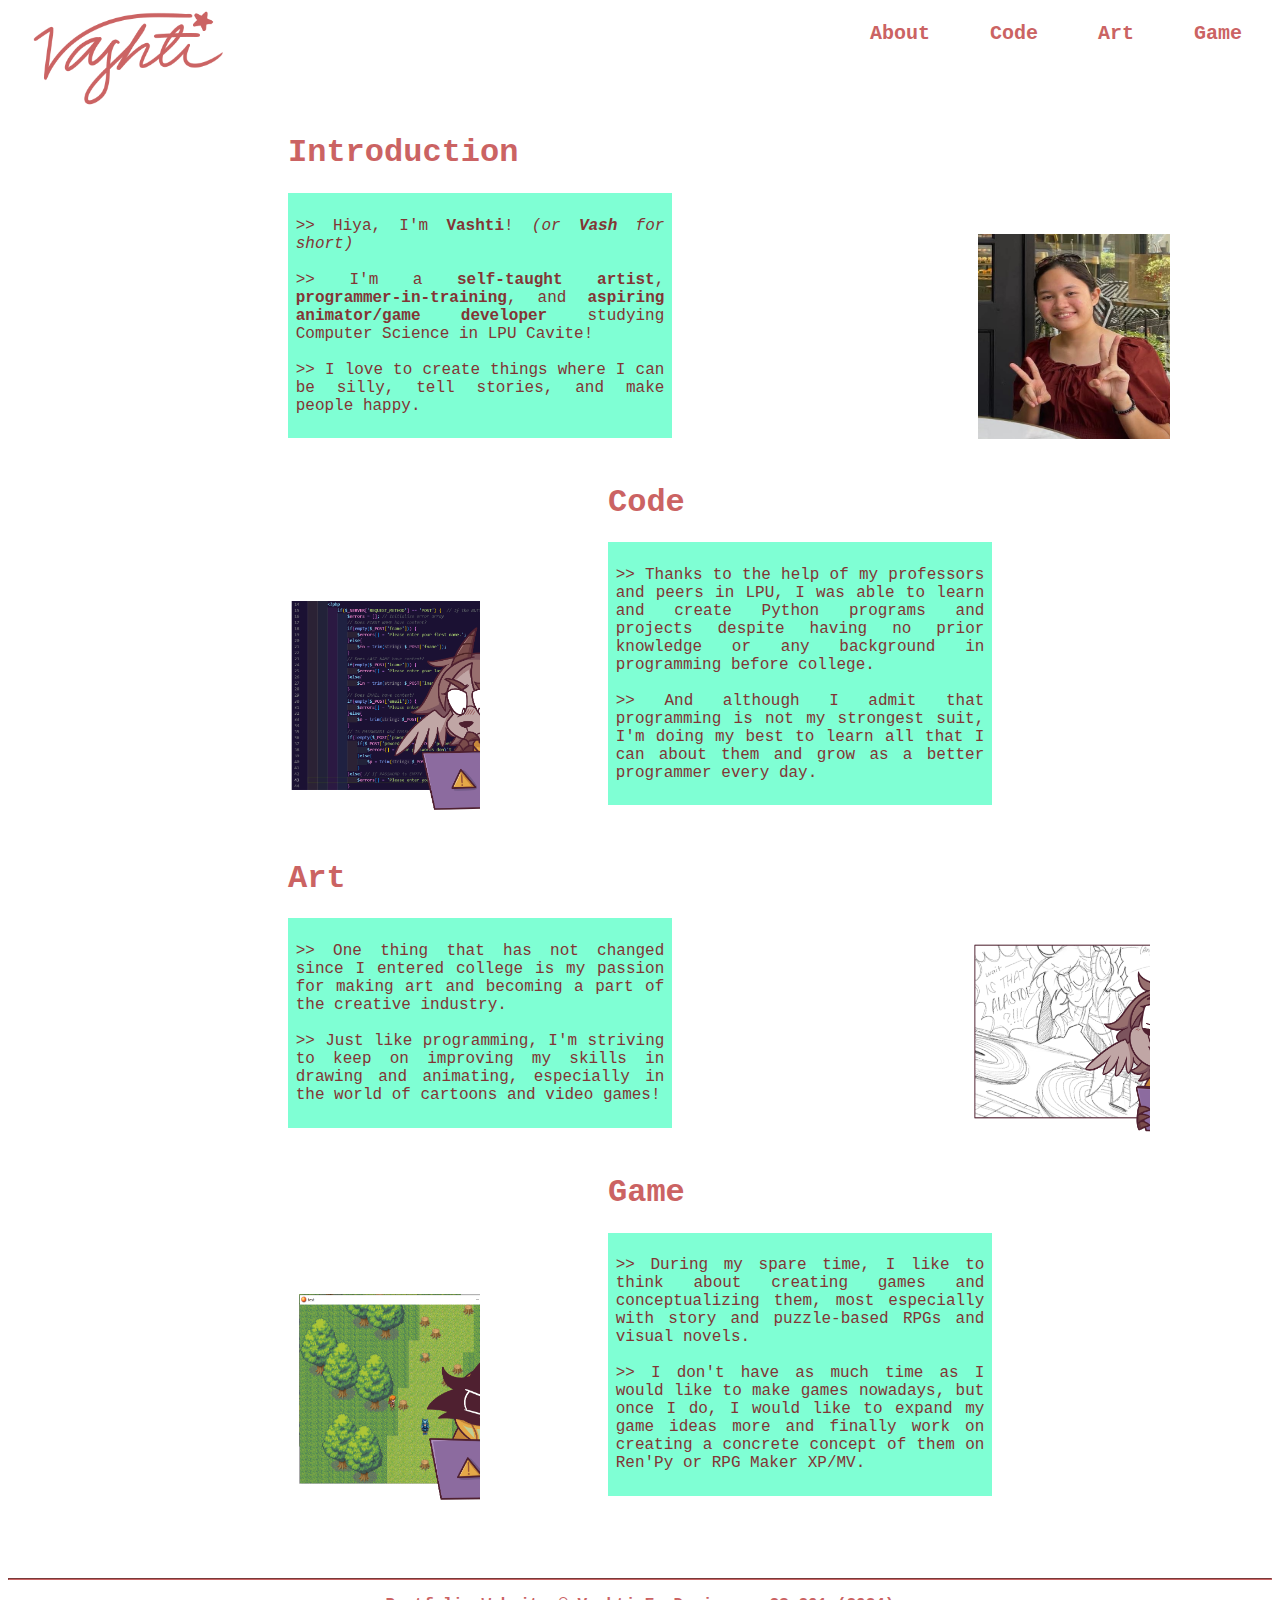
<file: index.html>
<!DOCTYPE html>
<html lang=en>
	<head>
		<title>Domingo Portfolio</title>
		<meta charset=utf-8>
		<link rel="stylesheet" type="text/css" href="design.css">
    </head>
    
    <body class="body-bg">
        <div id="nav">
            <link rel="stylesheet" href="https://cdnjs.cloudflare.com/ajax/libs/font-awesome/4.7.0/css/font-awesome.min.css">
            <div class="nav-logo-image">
                <a href="index.html"><img src="name-logo.png" width="200" height="100"></a>
            </div>
            <div class="topnav">
                <div class="topnav-right">
                    <a href="About_Page.html">About</a> <!-- Add further details here (especially real images and educational background) -->
                    <a href="Code_Page.html">Code</a> <!-- Add hyperlinks to this -->
                    <a href="https://www.tumblr.com/veevoosh">Art</a> <!-- Link to Tumblr -->
                    <a href="https://sbdnf.itch.io/">Game</a> <!-- Link to itch.io --> 
                </div>
            </div>
        </div>

        <div id="content">
            <div class="intro-text">
                <br>
                <br>
                <br>
                <h1 class="intro-header">Introduction</h1>
                <div class="intro-text-bg">
                    <p>
                        >> Hiya, I'm <b>Vashti</b>! <i>(or <b>Vash</b> for short)</i>
                        <br>
                        <br>
                        >> I'm a <b>self-taught artist</b>, <b>programmer-in-training</b>, and <b>aspiring animator/game developer</b> studying Computer Science in LPU Cavite!
                        <br>
                        <br>
                        >> I love to create things where I can be silly, tell stories, and make people happy.
                    </p>
                </div>
                <div class="intro-image"> <!-- Change to real image --> 
                    <img src="about.JPG" width="200" height="205">
                </div>
            </div>
            <div class="code-text">
                <br>
                <h1 class="code-header">Code</h1>
                <div class="code-text-bg">
                    <p>
                        >> Thanks to the help of my professors and peers in LPU, I was able to learn and create Python programs and projects despite having no prior knowledge or any background in programming before college.
                        <br>
                        <br>
                        >> And although I admit that programming is not my strongest suit, I'm doing my best to learn all that I can about them and grow as a better programmer every day.
                    </p>
                </div>
                <div class="code-image">
                    <img src="code.png" width="310" height="230">
                </div>
            </div>
            <div class="art-text">
                <br>
                <h1 class="art-header">Art</h1>
                <div class="art-text-bg">
                    <p>
                        >> One thing that has not changed since I entered college is my passion for making art and becoming a part of the creative industry.
                        <br>
                        <br>
                        >> Just like programming, I'm striving to keep on improving my skills in drawing and animating, especially in the world of cartoons and video games!
                    </p>
                </div>
                <div class="art-image">
                    <img src="art.png" width="310" height="230">
                </div>
            </div>
            <div class="game-text">
                <h1 class="game-header">Game</h1>
                <div class="game-text-bg">
                    <p>
                        >> During my spare time, I like to think about creating games and conceptualizing them, most especially with story and puzzle-based RPGs and visual novels.
                        <br>
                        <br>
                        >> I don't have as much time as I would like to make games nowadays, but once I do, I would like to expand my game ideas more and finally work on creating a concrete concept of them on Ren'Py or RPG Maker XP/MV.
                    </p>
                </div>
                <div class="game-image">
                    <img src="game.png" width="310" height="230">
                </div>
            </div>
            <br>
            <br>
            <br>
        </div>
        <div id="footer">
            <footer>
                <hr>
                <p>Portfolio Website &copy Vashti E. Domingo - CS 201 (2024)</p>
            </footer>
        </div>
    </body>
</html>
</file>
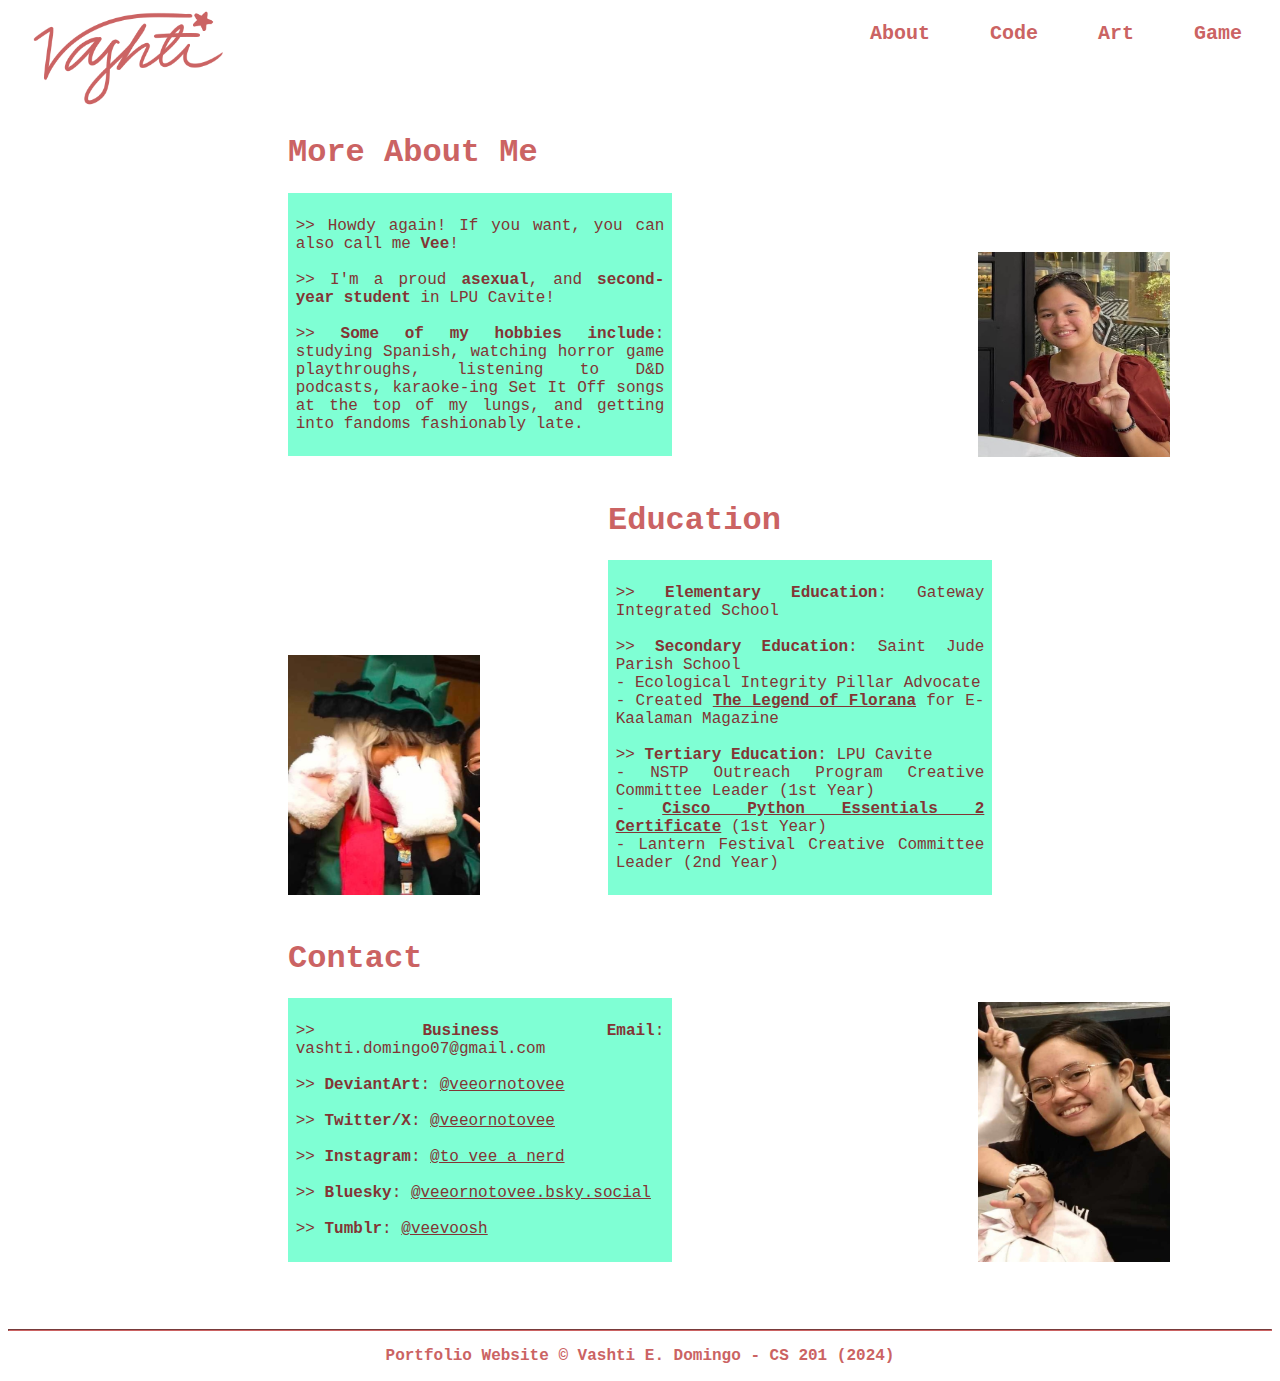
<file: About_Page.html>
<!DOCTYPE html>
<html lang=en>
	<head>
		<title>Domingo Portfolio</title>
		<meta charset=utf-8>
		<link rel="stylesheet" type="text/css" href="design.css">
    </head>
    
    <body class="body-bg">
        <div id="nav">
            <link rel="stylesheet" href="https://cdnjs.cloudflare.com/ajax/libs/font-awesome/4.7.0/css/font-awesome.min.css">
            <div class="nav-logo-image">
                <a href="index.html"><img src="name-logo.png" width="200" height="100"></a>
            </div>
            <div class="topnav">
                <div class="topnav-right">
                    <a href="About_Page.html">About</a> <!-- Add further details here (especially real images and educational background) -->
                    <a href="Code_Page.html">Code</a> <!-- Add hyperlinks to this -->
                    <a href="https://www.tumblr.com/veevoosh">Art</a> <!-- Link to Tumblr -->
                    <a href="https://sbdnf.itch.io/">Game</a> <!-- Link to itch.io --> 
                </div>
            </div>
        </div>

        <div id="content">
            <div class="about-text">
                <br>
                <br>
                <br>
                <h1 class="about-header">More About Me</h1>
                <div class="about-text-bg">
                    <p>
                        >> Howdy again! If you want, you can also call me <b>Vee</b>!
                        <br>
                        <br>
                        >> I'm a proud <b>asexual</b>, and <b>second-year student</b> in LPU Cavite!
                        <br>
                        <br>
                        >> <b>Some of my hobbies include</b>: studying Spanish, watching horror game playthroughs, listening to D&D podcasts, karaoke-ing Set It Off songs at the top of my lungs, and getting into fandoms fashionably late.
                    </p>
                </div>
                <div class="about-image"> <!-- Change to real image --> 
                    <img src="about.JPG" width="200" height="205">
                </div>
            </div>
            <div class="edu-text">
                <br>
                <h1 class="edu-header">Education</h1>
                <div class="edu-text-bg">
                    <p>
                        >> <b>Elementary Education</b>: Gateway Integrated School
                        <br>
                        <br>
                        >> <b>Secondary Education</b>: Saint Jude Parish School
                        <br>
                        - Ecological Integrity Pillar Advocate
                        <br>
                        - Created <b><a href="https://www.facebook.com/photo/?fbid=471910121623896&set=pcb.471910774957164" class="edu-link">The Legend of Florana</a></b> for E-Kaalaman Magazine
                        <br>
                        <br>
                        >> <b>Tertiary Education</b>: LPU Cavite
                        <br>
                        - NSTP Outreach Program Creative Committee Leader (1st Year)
                        <br>
                        - <b><a href="Python_Essentials_2_Badge20240607-8-8y5wgr.pdf" class="edu-link" target="_blank">Cisco Python Essentials 2 Certificate</a></b> (1st Year)
                        <br>
                        - Lantern Festival Creative Committee Leader (2nd Year)
                    </p>
                </div>
                <div class="edu-image"> <!-- Change to real image -->
                    <img src="edu.JPG" width="305" height="240">
                </div>
            </div>
            <div class="contact-text">
                <br>
                <h1 class="contact-header">Contact</h1>
                <div class="contact-text-bg">
                    <p>
                        >> <b>Business Email</b>: vashti.domingo07@gmail.com
                        <br>
                        <br>
                        >> <b>DeviantArt</b>: <a class="contact-links" href="https://www.deviantart.com/veeornotovee">@veeornotovee</a>
                        <br>
                        <br>
                        >> <b>Twitter/X</b>: <a class="contact-links" href="https://x.com/veeornotovee">@veeornotovee</a>
                        <br>
                        <br>
                        >> <b>Instagram</b>: <a class="contact-links" href="https://www.instagram.com/to_vee_a_nerd">@to_vee_a_nerd</a>
                        <br>
                        <br>
                        >> <b>Bluesky</b>: <a class="contact-links" href="https://bsky.app/profile/veeornotovee.bsky.social">@veeornotovee.bsky.social</a>
                        <br>
                        <br>
                        >> <b>Tumblr</b>: <a class="contact-links" href="https://www.tumblr.com/veevoosh">@veevoosh</a>
                    </p>
                </div>
                <div class="contact-image">
                    <img src="contact.JPG" width="240" height="260">
                </div>
            </div>
            <br>
            <br>
            <br>
        </div>
        <div id="footer">
            <footer>
                <hr>
                <p>Portfolio Website &copy Vashti E. Domingo - CS 201 (2024)</p>
            </footer>
        </div>
    </body>
</html>
</file>
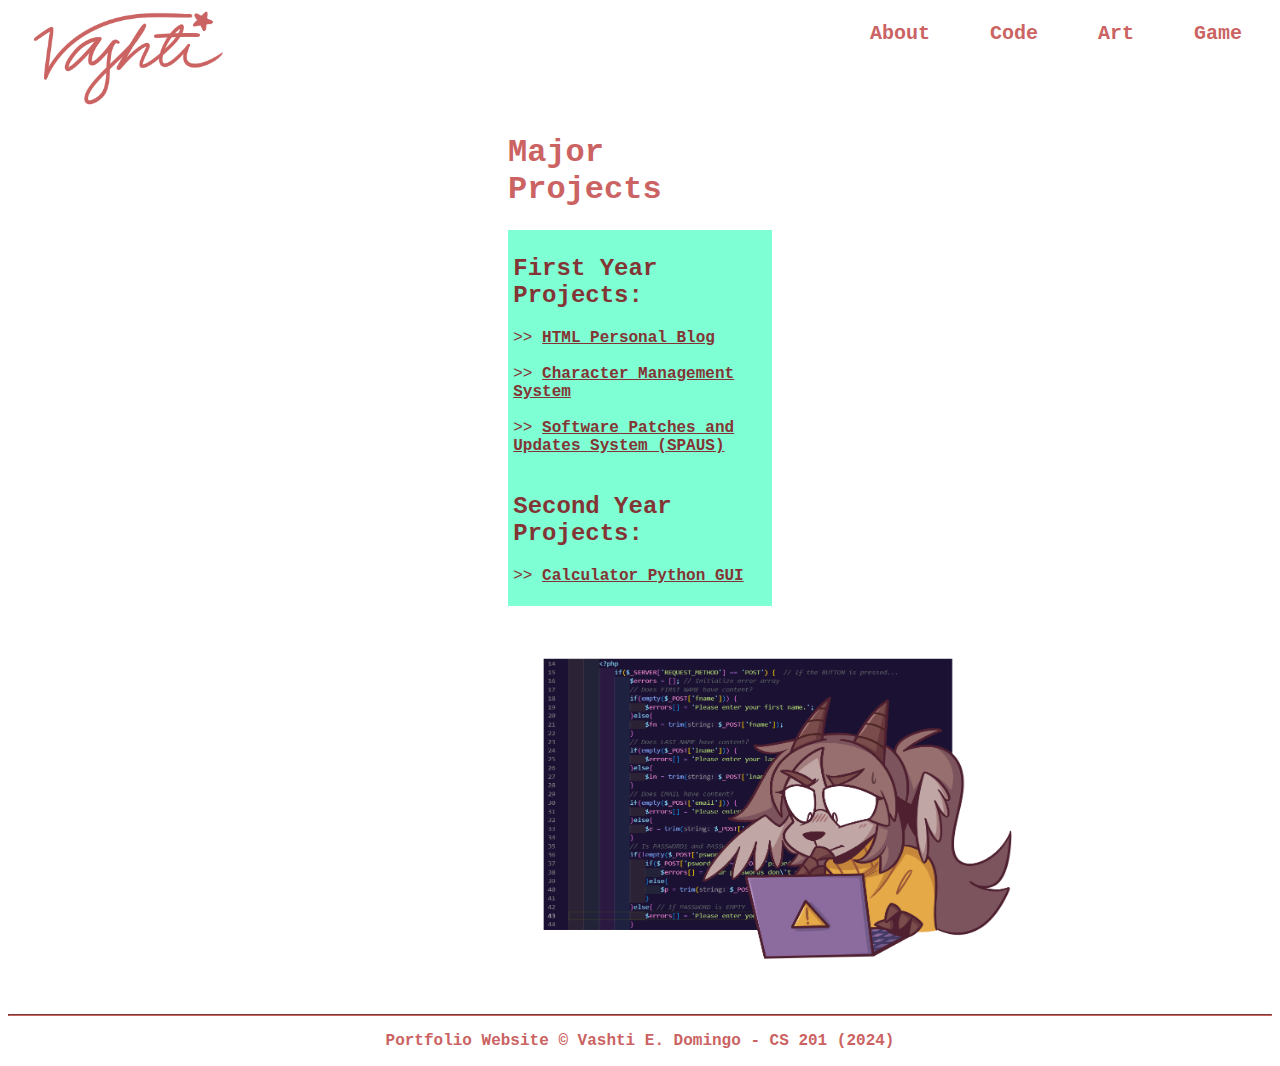
<file: Code_Page.html>
<!DOCTYPE html>
<html lang=en>
	<head>
		<title>Domingo Portfolio</title>
		<meta charset=utf-8>
		<link rel="stylesheet" type="text/css" href="design.css">
    </head>
    
    <body class="body-bg">
        <div id="nav">
            <link rel="stylesheet" href="https://cdnjs.cloudflare.com/ajax/libs/font-awesome/4.7.0/css/font-awesome.min.css">
            <div class="nav-logo-image">
                <a href="index.html"><img src="name-logo.png" width="200" height="100"></a>
            </div>
            <div class="topnav">
                <div class="topnav-right">
                    <a href="About_Page.html">About</a> <!-- Add further details here (especially real images and educational background) -->
                    <a href="Code_Page.html">Code</a> <!-- Add hyperlinks to this -->
                    <a href="https://www.tumblr.com/veevoosh">Art</a> <!-- Link to Tumblr -->
                    <a href="https://sbdnf.itch.io/">Game</a> <!-- Link to itch.io --> 
                </div>
            </div>
        </div>

        <div id="content">
            <div class="major-content">
                <br>
                <br>
                <br>
                <h1 class="major-header">Major Projects</h1>
                <div class="major-bg">
                    <p>
                        <h2><b>First Year Projects:</b></h2>
                        >> <a href="https://github.com/veevoosh/html-personal-blog" class="github-links"><b>HTML Personal Blog</b></a>
                        <br>
                        <br>
                        >> <a href="https://github.com/veevoosh/chc-management-sys" class="github-links"><b>Character Management System</b></a>
                        <br>
                        <br>
                        >> <a href="https://github.com/veevoosh/spaus-system" class="github-links"><b>Software Patches and Updates System (SPAUS)</b></a>
                        <br>
                        <br>
                        <h2><b>Second Year Projects:</b></h2>
                        >> <a href="https://github.com/veevoosh/calculator-gui" class="github-links"><b>Calculator Python GUI</b></a>
                        <br>
                    </p>
                </div>
            </div>
        </div>

        <div class="major-image">
            <img src="code.png" width="480" height="330">
        </div>

        <br>
        <br>
        
        <div id="footer">
            <footer>
                <hr>
                <p>Portfolio Website &copy Vashti E. Domingo - CS 201 (2024)</p>
            </footer>
        </div>

    </body>
</html>
</file>
<file: design.css>
/* Navigation Bar Design */

.nav-logo-image{
    float: left;
    width: 20%;
    height: 10%;
    margin-left: 20px;
    overflow: hidden;
}

.topnav {
    overflow: hidden;
}

.topnav a {
    float: left;
    color: #cb6363;
    text-align: center;
    padding: 14px 10px;
    text-decoration: none;
    font-family:'Courier New', Courier, monospace;
    font-weight: bold;
    font-size: 20px;
    padding-left: 30px;
    padding-right: 30px;
}

.topnav a:hover {
    color: #833535;
    background-color: aquamarine;
    
}

.topnav a.active {
    color: #833535;
}

.topnav-right {
    float: right;
}

/* Scrollbar Design */

/* Width */
::-webkit-scrollbar {
    width: 10px;
}

/* Track */
::-webkit-scrollbar-track {
    background: white; 
}

/* Handle */
::-webkit-scrollbar-thumb {
    background: #cb6363; 
}

/* Handle on hover */
::-webkit-scrollbar-thumb:hover {
    background: aquamarine; 
}

/* Background Design */

.body-bg {
    background-color: white;
}

/* Introduction Text Design */

.intro-header {
    color: #cb6363;
}

.intro-text {
    position: relative;
    text-align: justify;
    margin-left: 280px;
    margin-right: 600px;
    color: #833535;
    font-family:'Courier New', Courier, monospace;
}

.intro-text-bg {
    background-color: aquamarine;
    padding: 2%;
}

.intro-image {
    position: relative;
    width: 50%;
    height: 10%;
    margin-top: -204px;
    margin-left: 690px;
    overflow: hidden;
}

/* Code Text Design */

.code-header {
    color: #cb6363;
}

.code-text {
    position: relative;
    text-align: justify;
    margin-left: 600px;
    margin-right: 280px;
    color: #833535;
    font-family:'Courier New', Courier, monospace;
}

.code-text-bg {
    background-color: aquamarine;
    padding: 2%;
}

.code-image{
    position: relative;
    width: 50%;
    height: 10%;
    margin-top: -220px;
    margin-left: -320px;
    overflow: hidden;
}

/* Art Text Design */

.art-header {
    color: #cb6363;
}

.art-text {
    position: relative;
    text-align: justify;
    margin-left: 280px;
    margin-right: 600px;
    color: #833535;
    font-family:'Courier New', Courier, monospace;
}

.art-text-bg {
    background-color: aquamarine;
    padding: 2%;
}

.art-image {
    position: relative;
    width: 50%;
    height: 10%;
    margin-top: -210px;
    margin-left: 670px;
    overflow: hidden;
}

/* Game Text Design */

.game-header {
    color: #cb6363;
}

.game-text {
    position: relative;
    text-align: justify;
    margin-left: 600px;
    margin-right: 280px;
    color: #833535;
    font-family:'Courier New', Courier, monospace;
}

.game-text-bg {
    background-color: aquamarine;
    padding: 2%;
}

.game-image{
    position: relative;
    width: 50%;
    height: 10%;
    margin-top: -215px;
    margin-left: -320px;
    overflow: hidden;
}

/* Footer Design */

hr {
    border-color: #cb6363;
}

footer {
    position: relative;
    color: #cb6363;
    font-family:'Courier New', Courier, monospace;
    text-align: center;
    font-weight: bold;
}

/* Major Projects Design*/

.major-header {
    color: #cb6363;
}

.major-bg {
    background-color: aquamarine;
    padding: 2%;
}

.major-content {
    text-decoration: none;
    position: relative;
    text-align: left;
    margin-left: 500px;
    margin-right: 500px;
    color: #833535;
    font-family:'Courier New', Courier, monospace;
}

.major-image {
    position: relative;
    width: 50%;
    height: 10%;
    margin-top: 30px;
    margin-left: 530px;
    overflow: hidden;
}

/* About Page Design */

.about-header {
    color: #cb6363;
}

.about-text {
    position: relative;
    text-align: justify;
    margin-left: 280px;
    margin-right: 600px;
    color: #833535;
    font-family:'Courier New', Courier, monospace;
}

.about-text-bg {
    background-color: aquamarine;
    padding: 2%;
}

.about-image {
    position: relative;
    width: 50%;
    height: 10%;
    margin-top: -204px;
    margin-left: 690px;
    overflow: hidden;
}

/* Education Text Design */

.edu-header {
    color: #cb6363;
}

.edu-text {
    position: relative;
    text-align: justify;
    margin-left: 600px;
    margin-right: 280px;
    color: #833535;
    font-family:'Courier New', Courier, monospace;
}

.edu-text-bg {
    background-color: aquamarine;
    padding: 2%;
}

.edu-image{
    position: relative;
    width: 50%;
    height: 10%;
    margin-top: -240px;
    margin-left: -320px;
    overflow: hidden;
}

.edu-link {
    color: #833535
}

.edu-link:hover {
    color: #cb6363
}

/* Contact Text Design */

.contact-header {
    color: #cb6363;
}

.contact-text {
    position: relative;
    text-align: justify;
    margin-left: 280px;
    margin-right: 600px;
    color: #833535;
    font-family:'Courier New', Courier, monospace;
}

.contact-text-bg {
    background-color: aquamarine;
    padding: 2%;
}

.contact-image {
    position: relative;
    width: 50%;
    height: 10%;
    margin-top: -260px;
    margin-left: 690px;
    overflow: hidden;
}

.contact-links {
    color: #833535
}

.contact-links:hover {
    color: #cb6363
}

/* Download Links Design */

.github-links {
    color: #833535
}

.github-links:hover {
    color: #cb6363
}
</file>
